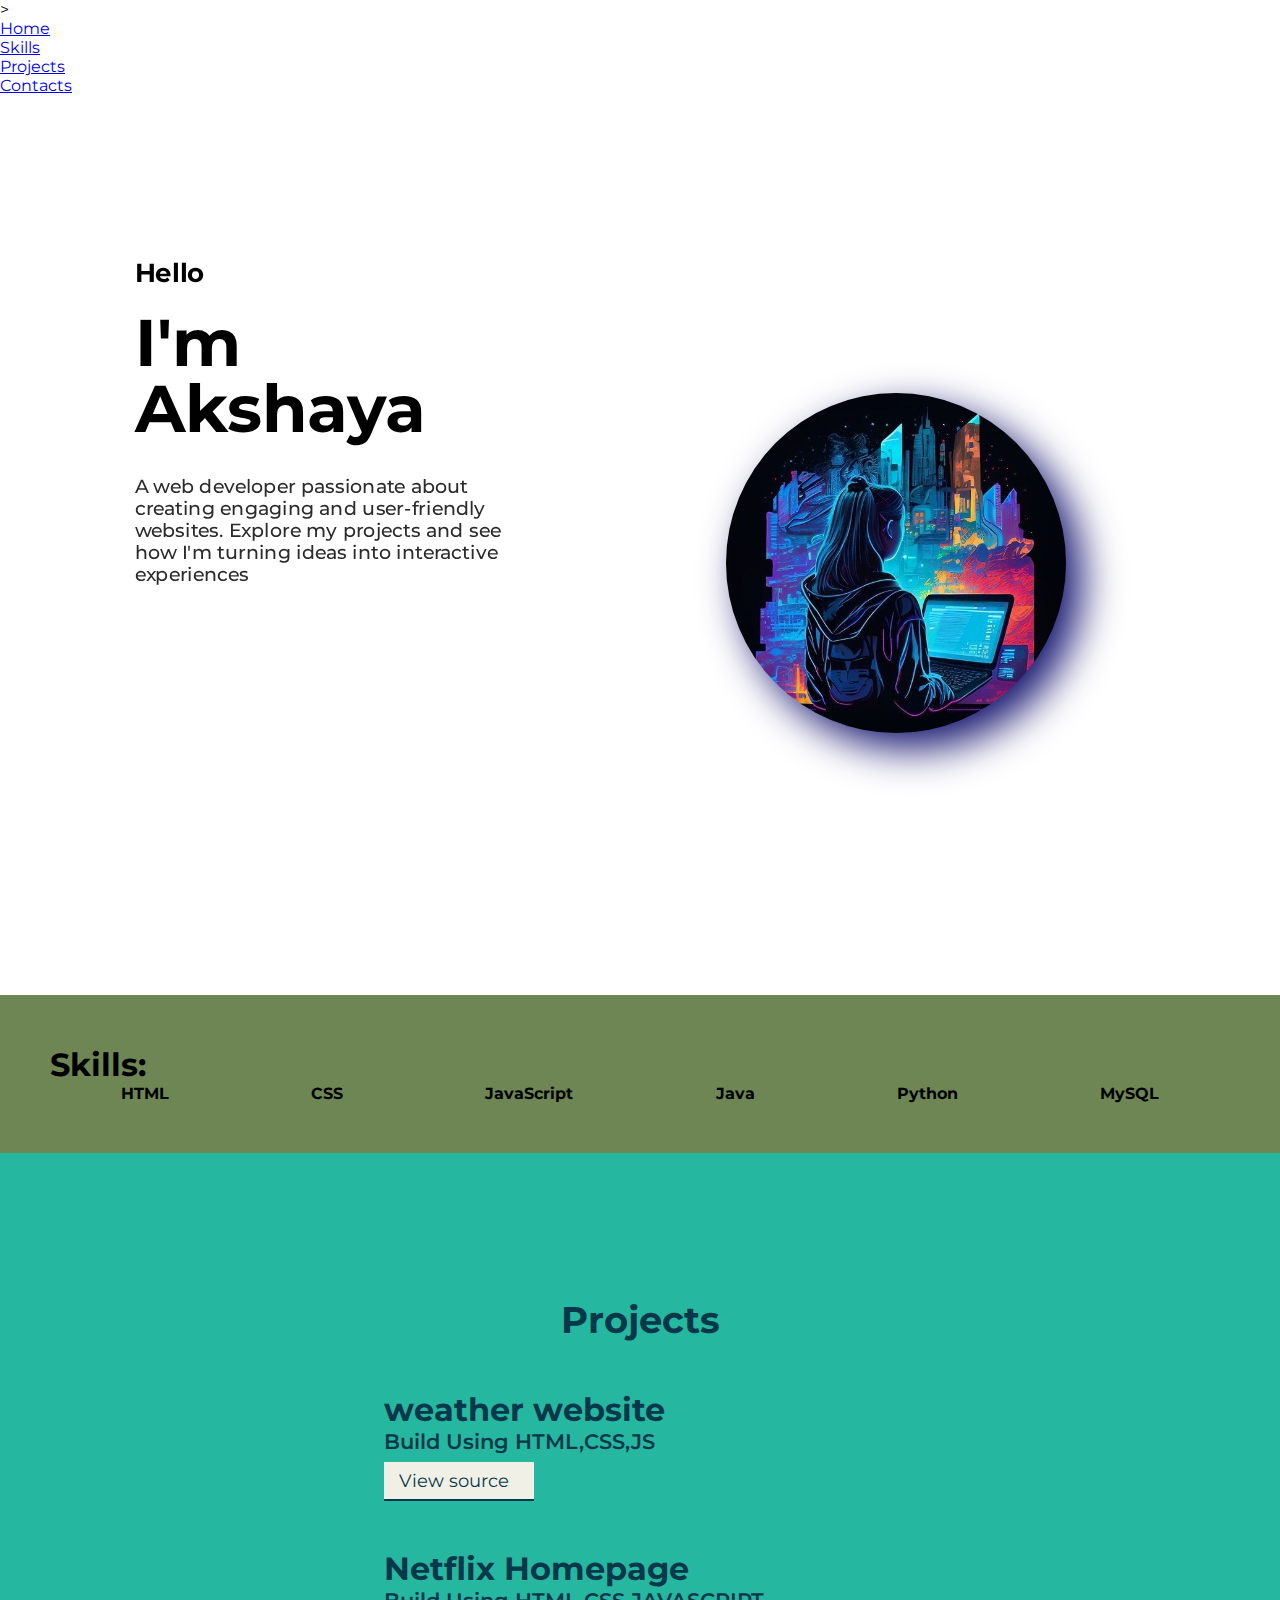
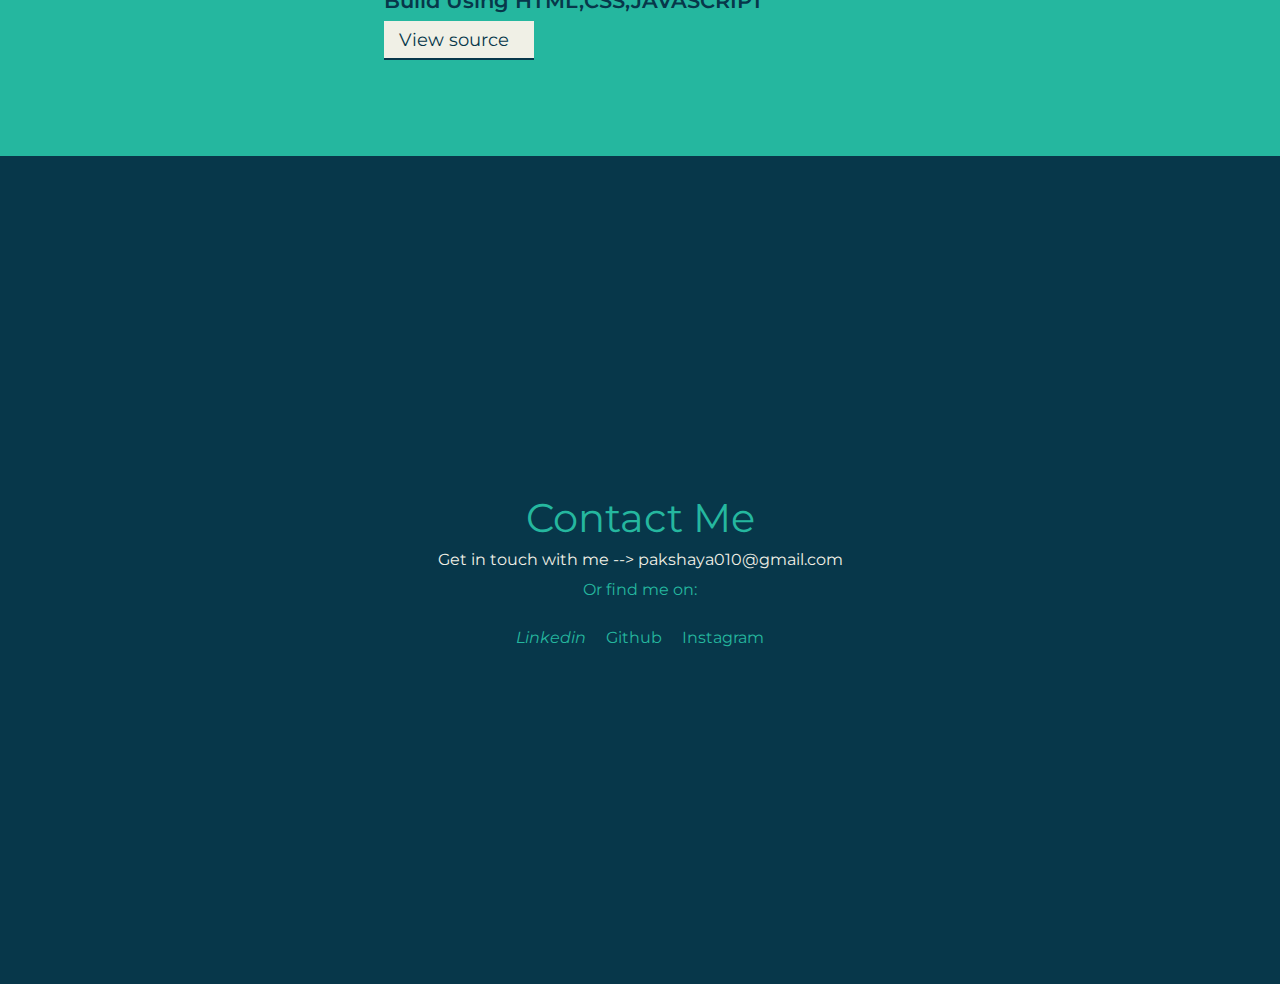
<file: index.html>
<!DOCTYPE html>
<html lang="en">

<head>
    <meta charset="UTF-8">
    <meta http-equiv="X-UA-Compatible" content="IE=edge" />
    <meta name="viewport" content="width=device-width,initial-scale=1.0" />
    <title>Portfolio</title>
    <link href="https://cdn.jsdelivr.net/npm/bootstrap@5.3.2/dist/css/bootstrap.min.css" rel="stylesheet"
        integrity="sha384-T3c6CoIi6uLrA9TneNEoa7RxnatzjcDSCmG1MXxSR1GAsXEV/Dwwykc2MPK8M2HN" crossorigin="anonymous">
    <link rel="stylesheet" href="portfolio/index.css">>

</head>
<style>
    @import url('https://fonts.googleapis.com/css2?family=Montserrat:wght@300&family=Roboto+Mono&family=Silkscreen&display=swap');
</style>

<body>
    <header class="header_section">
        <div class="container">
            <nav class="navbar navbar-expand-lg custom_nav-container">
                <div class="collapse navbar-collapse" id="navbarSupportedContent">
                    <ul class="navbar-nav mx-auto">
                        <li class="nav-item active">
                            <a class="nav-link" href="portfolio/index.html">Home</a>
                        </li>
                        <li class="nav-item">
                            <a class="nav-link" href="#page1">Skills</a>
                        </li>
                        <li class="nav-item">
                            <a class="nav-link" href="#page2">Projects</a>
                        </li>
                        <div class="nav-item">
                            <a class="nav-link" href="#page3">Contacts</a>
                        </div>
                    </ul>

                </div>
            </nav>
        </div>

    </header>
    <div id="main">
        <div id="page">
            <img src="portfolio/akshaya_img.jpeg" style="padding: 150px; border-radius: 60%;" alt="" />
            <div id="text">
                <h2>Hello</h2>
                <h1>I'm Akshaya</h1>
                <h4>A web developer passionate about creating engaging and user-friendly websites. Explore my projects
                    and see how I'm turning ideas into interactive experiences

                </h4>

            </div>
        </div>
    </div>
    <!-------------------------------------------------------------------------------------->
    <div id="page1">
   <h1>Skills:</h1>
        <ul>
            <h4><li>HTML</li></h4>
            <h4><li>CSS</li></h4>
            <h4><li>JavaScript</li></h4>
            <h4><li>Java</li></h4>
            <h4><li>Python</li></h4>
            <h4><li>MySQL</li></h4>

        </ul>
 

    </div>
    <!----------------------------------------------------------------------------------------->
    <div id="page2">
        <div class="portfolio">
            <div class="proj-heading">
                <h1>Projects</h1>
            </div>
            <div class="portfolio-content container">
                <div class="proj-1">

                    <div class="proj1-details">
                        <i class="fab fa-html5"></i>
                        <i class="fab fa-css3-alt"></i>
                        <i class="fab fa-js"></i>
                        <h2>weather website</h2>
                        <p>Build Using HTML,CSS,JS</p>
                        <button><a href="https://akshayapadigela.github.io/Weather_website/" target="blank">View source
                                <i class="fas fa-external-link-alt"></i></a>
                        </button>
                    </div>
                </div>

                <div class="proj-2">
                    <div class="proj2-details">
                        <i class="fab fa-html5"></i>
                        <i class="fab fa-css3-alt"></i>
                        <h2>Netflix Homepage</h2>
                        <p>Build Using HTML,CSS,JAVASCRIPT</p>
                        <button><a href="https://akshayapadigela.github.io/Clone/" target="blank">View source <i
                                    class="fas fa-external-link-alt"></i></a>
                        </button>
                    </div>
                </div>
            </div>
        </div>


    </div>
    <!---------------------------------------------------------------------------------------->

    <div class="contact" id="page3">
        <div class="container">
            <div class="contact-content">
                <h2>Contact Me</h2>
                <p class="mail">
                    Get in touch with me --><i class="fas fa-arrow-right"></i> pakshaya010@gmail.com
                </p>
                <p class="links">Or find me on:</p>
                <a href="https://www.linkedin.com/in/akshaya-padigela-5b3172280/" target="blank"><i
                        class="fab fa-linkedin">
                        Linkedin</i></a>
                <a href="https://github.com/AkshayaPadigela" target="blank"><i class="fab fa-github"></i> Github</a>
                <a href="https://www.instagram.com/akshaya_0439/" target="blank"><i class="fab fa-instagram"></i>
                    Instagram</a>
            </div>
        </div>
    </div>
    <!--------------------------------------------------------------------------------------->


</body>

</html>
</file>
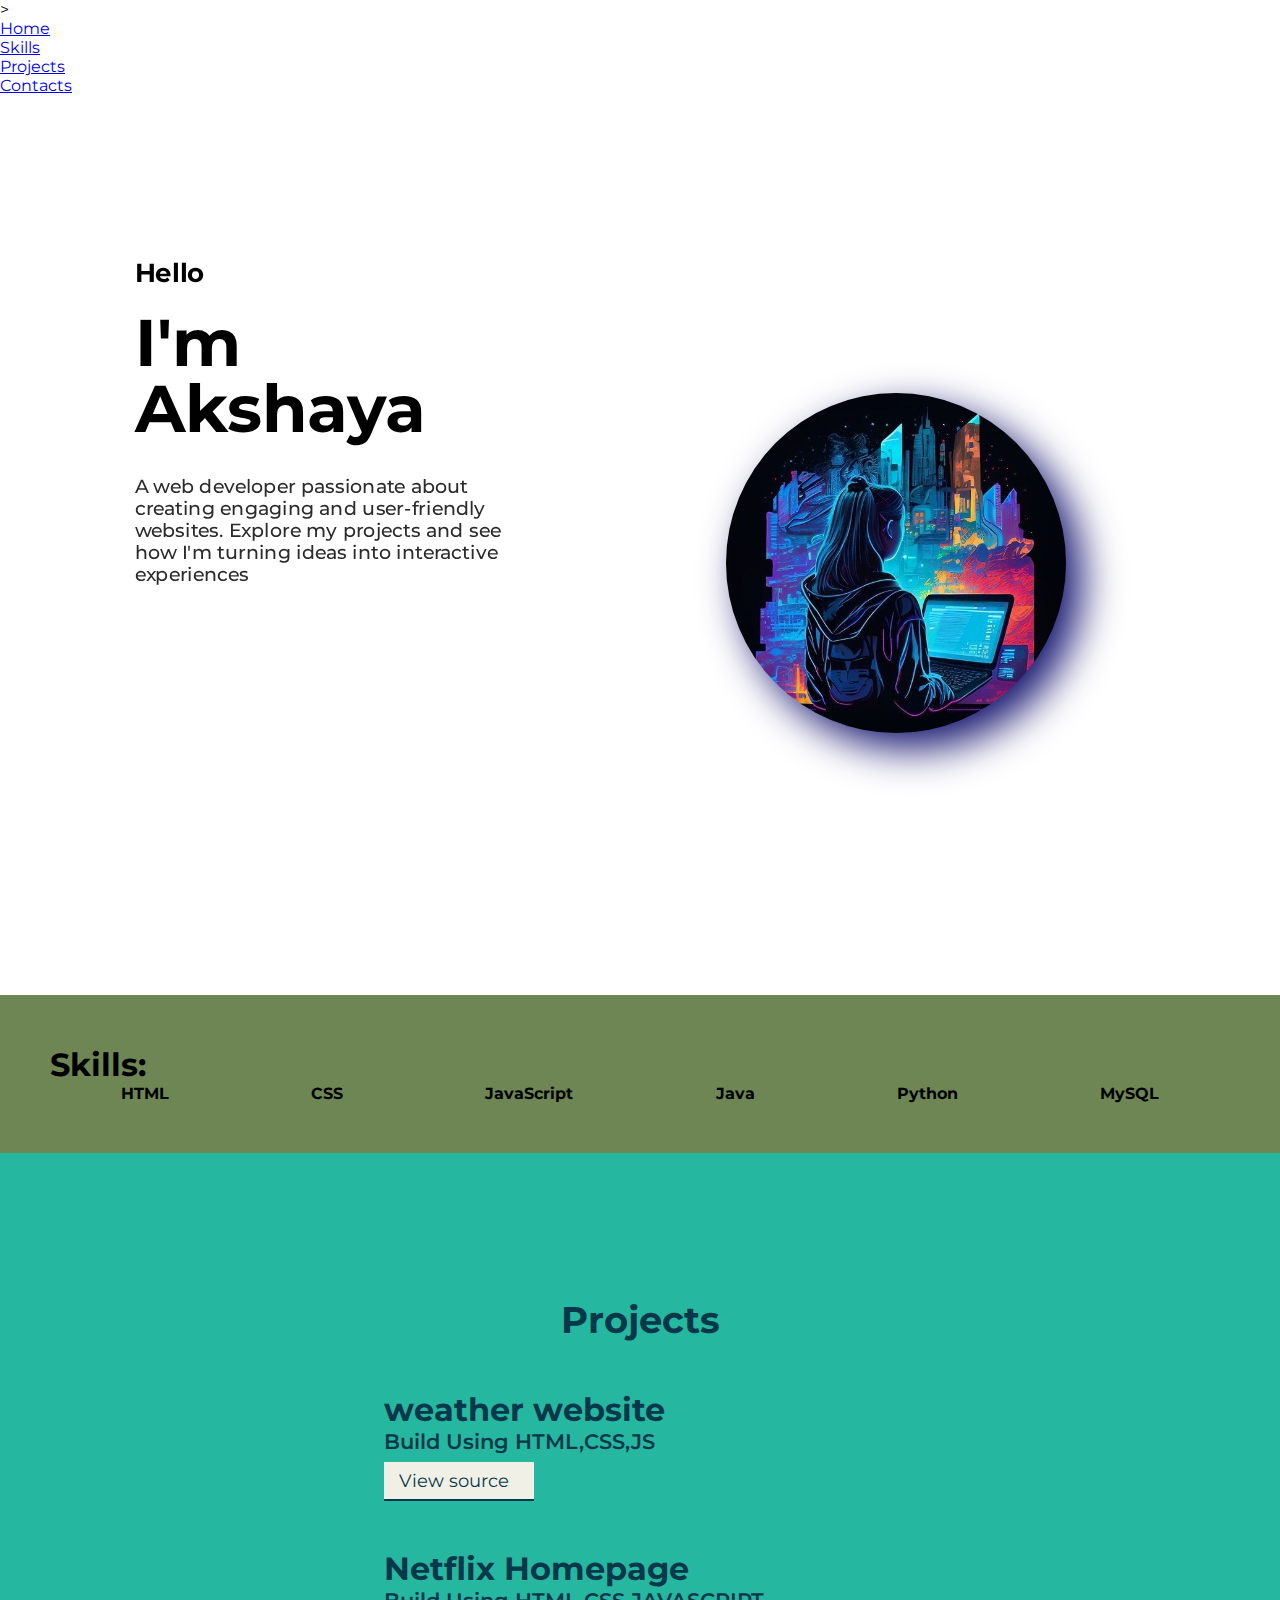
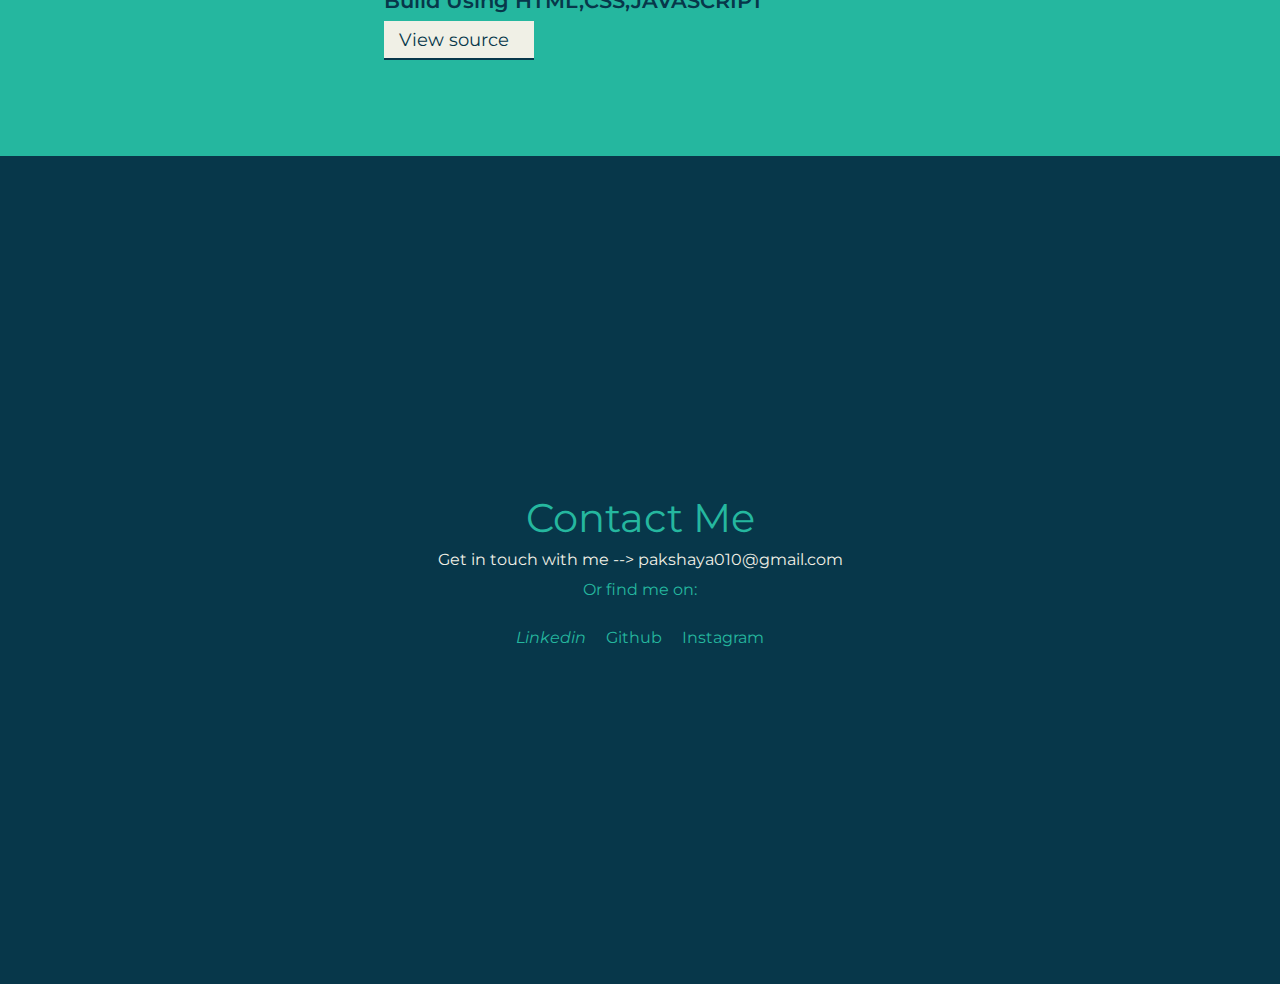
<file: portfolio/index.html>
<!DOCTYPE html>
<html lang="en">

<head>
    <meta charset="UTF-8">
    <meta http-equiv="X-UA-Compatible" content="IE=edge" />
    <meta name="viewport" content="width=device-width,initial-scale=1.0" />
    <title>Portfolio</title>
    <link href="https://cdn.jsdelivr.net/npm/bootstrap@5.3.2/dist/css/bootstrap.min.css" rel="stylesheet"
        integrity="sha384-T3c6CoIi6uLrA9TneNEoa7RxnatzjcDSCmG1MXxSR1GAsXEV/Dwwykc2MPK8M2HN" crossorigin="anonymous">
    <link rel="stylesheet" href="index.css">>

</head>
<style>
    @import url('https://fonts.googleapis.com/css2?family=Montserrat:wght@300&family=Roboto+Mono&family=Silkscreen&display=swap');
</style>

<body>
    <header class="header_section">
        <div class="container">
            <nav class="navbar navbar-expand-lg custom_nav-container">
                <div class="collapse navbar-collapse" id="navbarSupportedContent">
                    <ul class="navbar-nav mx-auto">
                        <li class="nav-item active">
                            <a class="nav-link" href="index.html">Home</a>
                        </li>
                        <li class="nav-item">
                            <a class="nav-link" href="#page1">Skills</a>
                        </li>
                        <li class="nav-item">
                            <a class="nav-link" href="#page2">Projects</a>
                        </li>
                        <div class="nav-item">
                            <a class="nav-link" href="#page3">Contacts</a>
                        </div>
                    </ul>

                </div>
            </nav>
        </div>

    </header>
    <div id="main">
        <div id="page">
            <img src="akshaya_img.jpeg" style="padding: 150px; border-radius: 60%;" alt="" />
            <div id="text">
                <h2>Hello</h2>
                <h1>I'm Akshaya</h1>
                <h4>A web developer passionate about creating engaging and user-friendly websites. Explore my projects
                    and see how I'm turning ideas into interactive experiences

                </h4>

            </div>
        </div>
    </div>
    <!-------------------------------------------------------------------------------------->
    <div id="page1">

           <h1>Skills:</h1>
        <ul>
            <h4><li>HTML</li></h4>
            <h4><li>CSS</li></h4>
            <h4><li>JavaScript</li></h4>
            <h4><li>Java</li></h4>
            <h4><li>Python</li></h4>
            <h4><li>MySQL</li></h4>

        </ul>

    </div>
    <!----------------------------------------------------------------------------------------->
    <div id="page2">
        <div class="portfolio">
            <div class="proj-heading">
                <h1>Projects</h1>
            </div>
            <div class="portfolio-content container">
                <div class="proj-1">

                    <div class="proj1-details">
                        <i class="fab fa-html5"></i>
                        <i class="fab fa-css3-alt"></i>
                        <i class="fab fa-js"></i>
                        <h2>weather website</h2>
                        <p>Build Using HTML,CSS,JS</p>
                        <button><a href="https://akshayapadigela.github.io/Weather_website/" target="blank">View source
                                <i class="fas fa-external-link-alt"></i></a>
                        </button>
                    </div>
                </div>

                <div class="proj-2">
                    <div class="proj2-details">
                        <i class="fab fa-html5"></i>
                        <i class="fab fa-css3-alt"></i>
                        <h2>Netflix Homepage</h2>
                        <p>Build Using HTML,CSS,JAVASCRIPT</p>
                        <button><a href="https://akshayapadigela.github.io/Clone/" target="blank">View source <i
                                    class="fas fa-external-link-alt"></i></a>
                        </button>
                    </div>
                </div>
            </div>
        </div>


    </div>
    <!---------------------------------------------------------------------------------------->

    <div class="contact" id="page3">
        <div class="container">
            <div class="contact-content">
                <h2>Contact Me</h2>
                <p class="mail">
                    Get in touch with me --><i class="fas fa-arrow-right"></i> pakshaya010@gmail.com
                </p>
                <p class="links">Or find me on:</p>
                <a href="https://www.linkedin.com/in/akshaya-padigela-5b3172280/" target="blank"><i
                        class="fab fa-linkedin">
                        Linkedin</i></a>
                <a href="https://github.com/AkshayaPadigela" target="blank"><i class="fab fa-github"></i> Github</a>
                <a href="https://www.instagram.com/akshaya_0439/" target="blank"><i class="fab fa-instagram"></i>
                    Instagram</a>
            </div>
        </div>
    </div>
    <!--------------------------------------------------------------------------------------->


</body>

</html>
</file>
<file: portfolio/index.css>
*{
    margin: 0%;
    padding: 0%;
    box-sizing: border-box;
    font-family:'Montserrat',sans-serif;
}
html,body{
    height:100%;
    width:100%;
}
#main{
    position:relative;
    overflow: hidden;
}
#page{
    position:relative;
    height: 100vh;
    width: 100vw;
    background-color: #fff;
}
#page>img{
    position: absolute;
    right: 5%;
    top: 52%;
    transform: translateY(-50%);
    width:50%;
    filter:drop-shadow(16px 16px 20px rgb(22, 22, 112)) ;
}
#page>#nav{
    display: flex;
    align-items: center;
    justify-content: space-between;
    padding: 0px 30px;
    z-index: 9;
    height: 10%;
    width: 100%;
}
#center-nav{
    display: flex;
    gap: 20px;
    text-align: center;
}
#center-nav>a{
    text-decoration: none;
    color: #000;
    font-weight: 500;
    font-size: 18px;
    text-align: center;
}
#nav>input{
    padding: 10px 5px;
    border-radius: 10px;
    border: 1px solid #dadada;
    text-transform: uppercase;
}
#text{
    padding: 30px 50px;
    position: relative;
    top: 18%;
    left: 8%;
    height: 75%;
    width: 35%;
    scale: 1.1;
}
#text>h1{
    font-size: 60px;
    line-height: 1;
    margin-top: 20px;
}
#text>h4{
    margin-top: 30px;
    color: #2b2b2b;
    font-size: 17px;
    font-weight: 500;
}
#text>h5{
    color: #8873ef;
    transform: rotate(-20deg);
    position: relative;
    left: 3%;
}


#page1 {
    background: #6d8654;
    padding: 40px 0;
    padding: 50px;
    justify-content: space-between;
}
  
#page1 h2 {
    font-size: 28px;
    color: #fff;
 }
  
#page1 ul {
    list-style: none;
    display: flex;
    justify-content: space-around;
    text-align: center;
}
  
.page1 li {
    font-size: 20px;
    color: #6d8654;
    margin: 10px 0;
    border: 1px solid #444;
    border-radius: 50px;
    padding: 20px;
    margin: 20px;
    transition: transform 0.3s, box-shadow 0.3s;
    background-color: #f8f3f3;
    font-weight: bolder;
}



.portfolio {
    background: #25b79f;
    padding: 6rem 0;
}
  
.proj-heading h1 {
    text-align: center;
    color: #07374a;
    font-size: 2.3rem;
    font-weight: 700;
    margin: 3rem 0;
}
  
  .proj-1 {
    display: flex;
    justify-content: center;
    align-items: center;
}
  
  .proj-1 img {
    height: 300px;
    width: 380px;
    object-fit:fill;
    border-radius: 50%;
    box-shadow: 0 20px 10px -10px rgb(37 41 52 / 31%);
    margin-right: 1.7rem;
}
  
  .proj-1 .proj1-details {
    width: 32rem;
}
  
  .proj-1 .proj1-details i {
    font-size: 1.5rem;
    color: #07374a;
}
  
.proj-1 .proj1-details h2 {
    font-size: 2rem;
    color: #07374a;
}
  
.proj-1 .proj1-details p {
    font-size: 1.3rem;
    color: #07374a;
    font-weight: 600;
}
  
  
.proj-1 .proj1-details button {
    background: #f0f0e6;
    padding: 0.5rem;
    margin-top: 0.5rem;
    width: 150px;
    border: none;
    border-bottom: 2px solid #07374a;
  }
  
  .proj-1 .proj1-details button a {
    text-decoration: none;
    color: #07374a;
    font-size: 1.1rem;
    transition: 0.2s ease-in-out;
    text-align: center;
    transition: 0.3s ease-in-out;
  }
  
  .proj-1 .proj1-details button .fas {
    font-size: 0.7rem;
    padding: 0.3rem;
    transition: 0.2s ease-in-out;
  }
  
  .proj-1 .proj1-details button:hover {
    background: #07374a;
  }
  
  .proj-1 .proj1-details button:hover a,
  .proj-1 .proj1-details button:hover .fas {
    color: #f0f0e6;
  }


  .proj-2 {
    display: flex;
    justify-content: center;
    align-items: center;
    margin-top: 3rem;
  }
  
  .proj-2 img {
    height: 330px;
    width: 380px;
    object-fit: cover;
    border-radius: 50%;
    box-shadow: 0 20px 10px -10px rgb(37 41 52 / 31%);
    margin-right: 1.7rem;
  }
  
  .proj-2 .proj2-details {
    width: 32rem;
  }
  
  .proj-2 .proj2-details i {
    font-size: 1.5rem;
    color: #07374a;
  }
  
  .proj-2 .proj2-details h2 {
    font-size: 2rem;
    color: #07374a;
  }
  
  .proj-2 .proj2-details p {
    font-size: 1.3rem;
    color: #07374a;
    font-weight: 600;
  }
  
  .proj-2 .proj2-details button {
    background: #f0f0e6;
    padding: 0.5rem;
    margin-top: 0.5rem;
    width: 150px;
    border: none;
    border-bottom: 2px solid #07374a;
  }
  
  .proj-2 .proj2-details button a {
    text-decoration: none;
    color: #07374a;
    font-size: 1.1rem;
    transition: 0.2s ease-in-out;
    text-align: center;
    transition: 0.3s ease-in-out;
  }
  
  .proj-2 .proj2-details button .fas {
    font-size: 0.7rem;
    padding: 0.3rem;
    transition: 0.2s ease-in-out;
  }
  
  .proj-2 .proj2-details button:hover {
    background: #07374a;
  }
  
  .proj-2 .proj2-details button:hover a,
  .proj-2 .proj2-details button:hover .fas {
    color: #f0f0e6;
  }

  .contact {
    background: #07374a;
    position: relative;
    height: 92vh;
  }
  
  .contact-content {
    position: absolute;
    top: 50%;
    left: 50%;
    transform: translate(-50%, -50%);
    text-align: center;
  }
  
  .contact-content h2 {
    font-size: 2.5rem;
    font-weight: 400;
    color: #25b79f;
    padding-bottom: 0.5rem;
  }
  
  .contact-content .mail {
    color: #f0f0e6;
    padding-bottom: 0.2rem;
    font-size: 1rem;
  }
  
  .contact-content .links {
    color: #25b79f;
    padding: 0.5rem;
    padding-bottom: 1.8rem;
    font-size: 1rem;
  }
  
  .contact-content a {
    text-decoration: none;
    color: #25b79f;
    padding: 0.5rem;
    transition: 0.3s ease-in-out;
  }
  
  .contact-content a:hover {
    color: #f0f0e6;
  }
</file>
